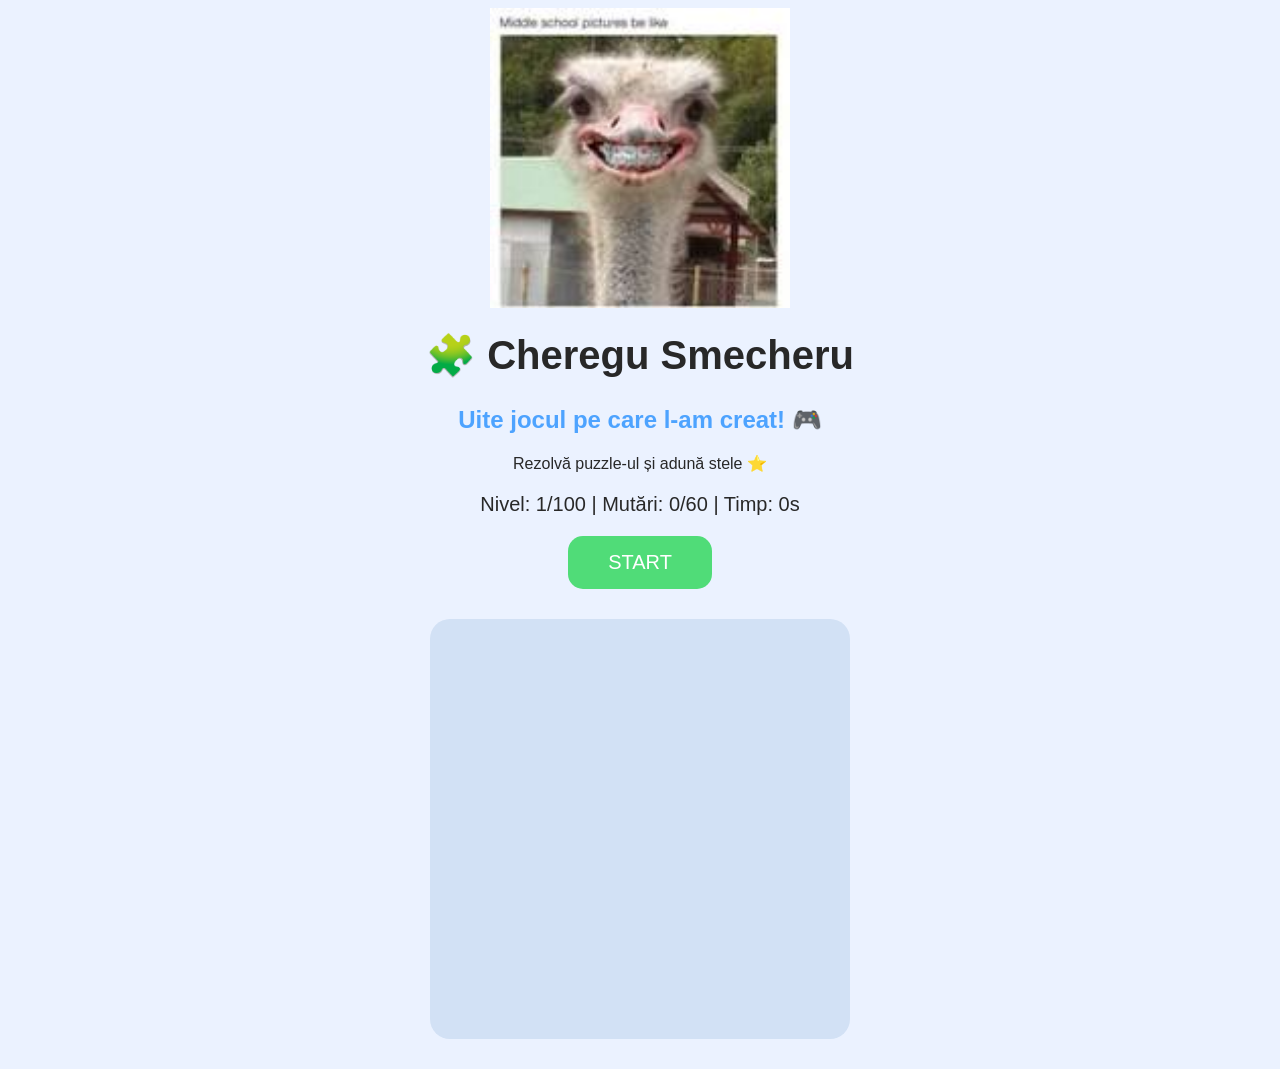
<file: index.html>
<!DOCTYPE html>
<html>
<head>
    <title>Cheregu Smecheru</title>
    <img src="download.jpg" alt="Poza mea" width="300">
    <link rel="stylesheet" href="style.css">
</head>

<body>

    <h1>🧩 Cheregu Smecheru</h1>

    <h2>Uite jocul pe care l-am creat! 🎮</h2>

    <p>
        Rezolvă puzzle-ul și adună stele ⭐
    </p>

    <div id="info">
        Nivel: <span id="level">1</span>/100 |
        Mutări: <span id="moves">0</span>/60 |
        Timp: <span id="time">0</span>s
    </div>

    <button id="start">START</button>

    <div id="board"></div>

    <script src="game.js"></script>

</body>
</html>
</file>
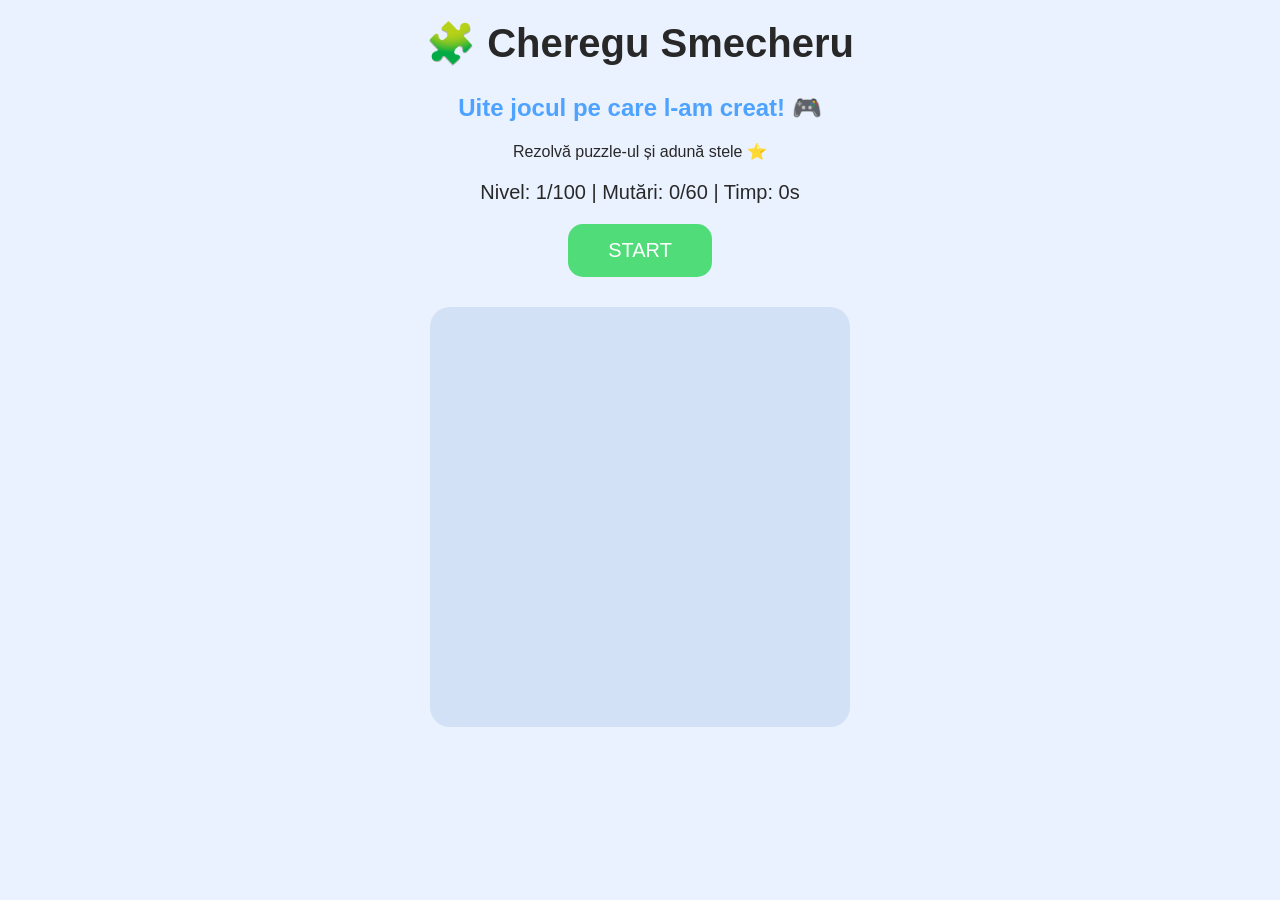
<file: Site-ul meu/index.html>
<!DOCTYPE html>
<html>
<head>
    <title>Cheregu Smecheru</title>
    <link rel="stylesheet" href="style.css">
</head>

<body>

    <h1>🧩 Cheregu Smecheru</h1>

    <h2>Uite jocul pe care l-am creat! 🎮</h2>

    <p>
        Rezolvă puzzle-ul și adună stele ⭐
    </p>

    <div id="info">
        Nivel: <span id="level">1</span>/100 |
        Mutări: <span id="moves">0</span>/60 |
        Timp: <span id="time">0</span>s
    </div>

    <button id="start">START</button>

    <div id="board"></div>

    <script src="game.js"></script>

</body>
</html>
</file>
<file: style.css>
body {
    background: #ebf2ff;
    font-family: Arial, sans-serif;
    text-align: center;
    color: #282828;
}

h1 {
    font-size: 40px;
    margin-top: 20px;
}

h2 {
    color: #4da3ff;
}

#info {
    font-size: 20px;
    margin: 20px;
}

button {
    background: #50dc78;
    color: white;
    border: none;
    padding: 15px 40px;
    font-size: 20px;
    border-radius: 15px;
    cursor: pointer;
}

button:hover {
    background: #36b85c;
}

#board {
    width: 400px;
    height: 400px;
    margin: 30px auto;
    display: grid;
    grid-template-columns: repeat(4, 1fr);
    gap: 5px;
    background: #d2e1f5;
    padding: 10px;
    border-radius: 20px;
}

.tile {
    background: #50aaff;
    color: white;
    font-size: 35px;
    font-weight: bold;
    border-radius: 12px;
    display: flex;
    justify-content: center;
    align-items: center;
    cursor: pointer;
}
</file>
<file: Site-ul meu/style.css>
body {
    background: #ebf2ff;
    font-family: Arial, sans-serif;
    text-align: center;
    color: #282828;
}

h1 {
    font-size: 40px;
    margin-top: 20px;
}

h2 {
    color: #4da3ff;
}

#info {
    font-size: 20px;
    margin: 20px;
}

button {
    background: #50dc78;
    color: white;
    border: none;
    padding: 15px 40px;
    font-size: 20px;
    border-radius: 15px;
    cursor: pointer;
}

button:hover {
    background: #36b85c;
}

#board {
    width: 400px;
    height: 400px;
    margin: 30px auto;
    display: grid;
    grid-template-columns: repeat(4, 1fr);
    gap: 5px;
    background: #d2e1f5;
    padding: 10px;
    border-radius: 20px;
}

.tile {
    background: #50aaff;
    color: white;
    font-size: 35px;
    font-weight: bold;
    border-radius: 12px;
    display: flex;
    justify-content: center;
    align-items: center;
    cursor: pointer;
}
</file>
